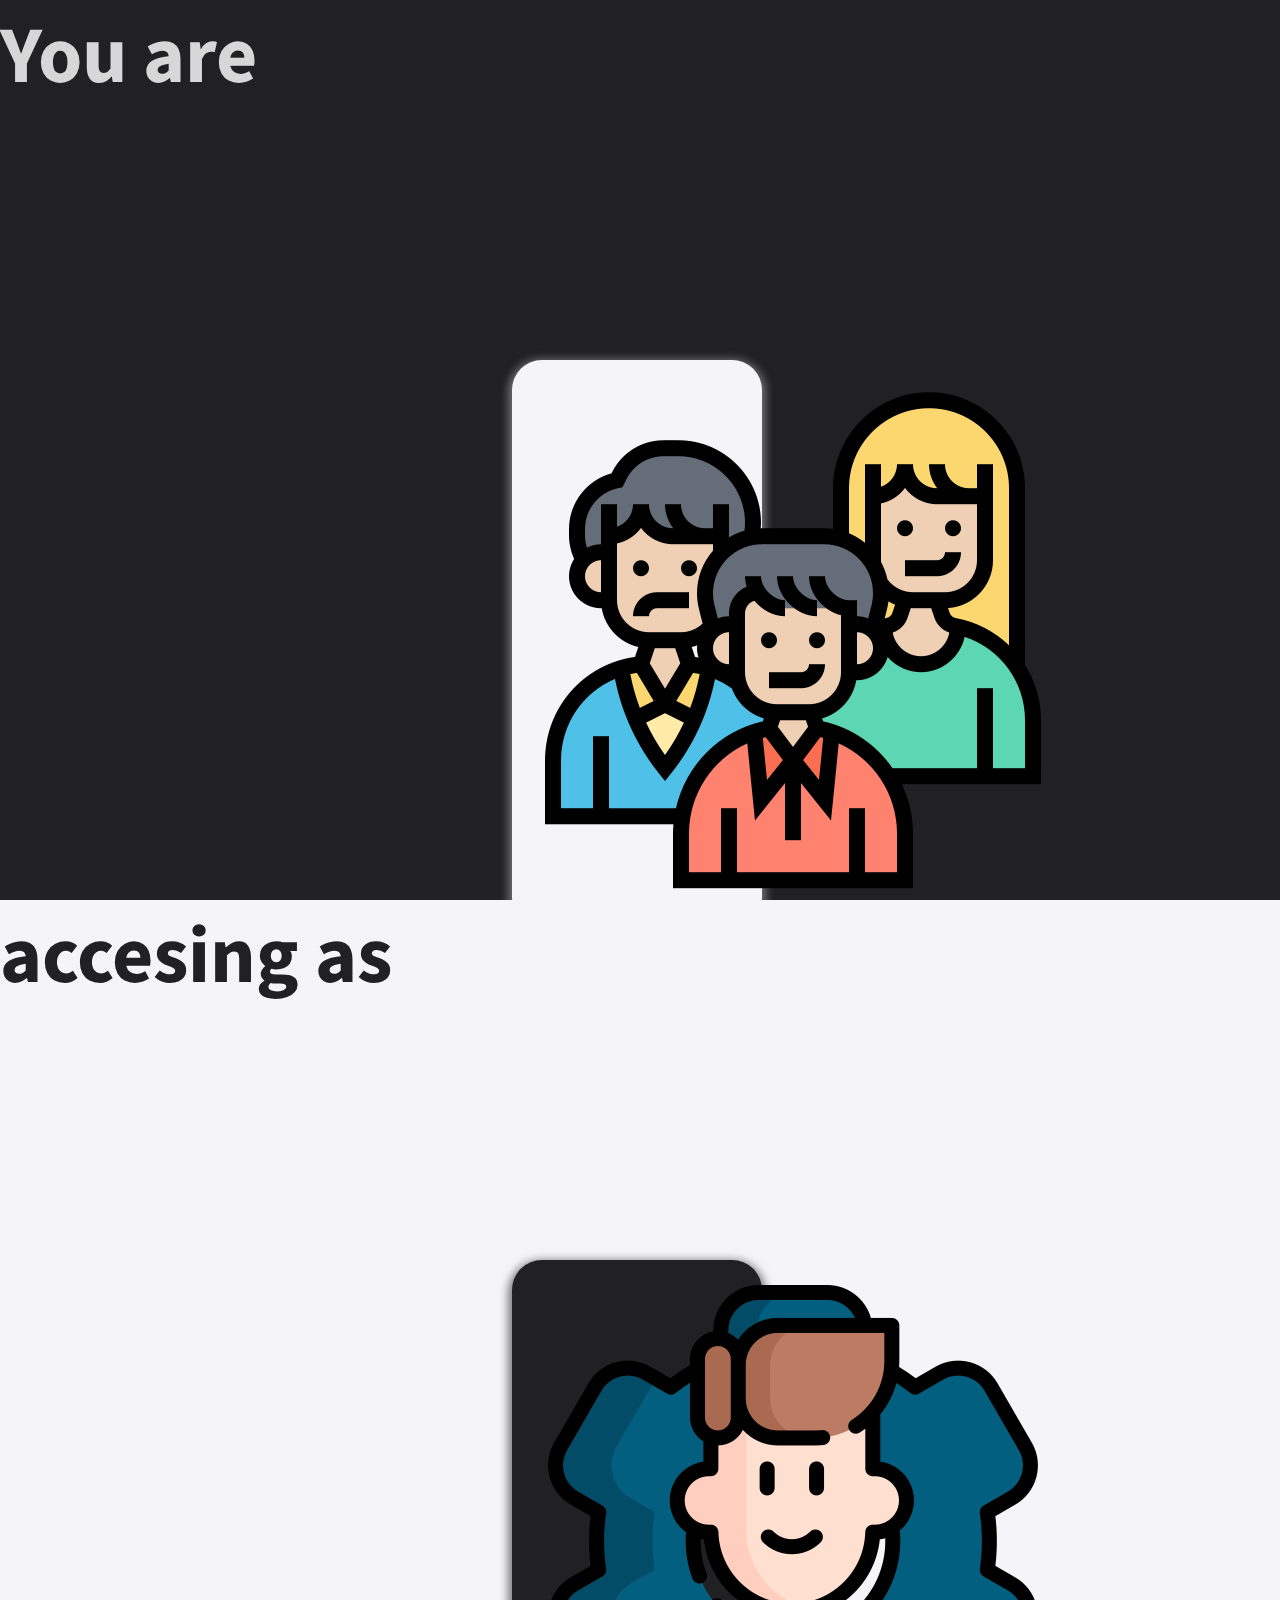
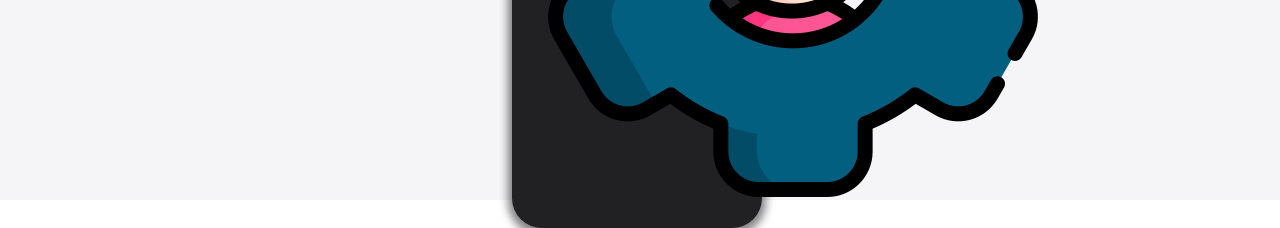
<file: Index.html>
<!DOCTYPE html>
<html lang="en">
	<head>
		<meta charset="UTF-8" />
		<meta
			http-equiv="X-UA-Compatible"
			content="IE=edge"
		/>
		<meta
			name="viewport"
			content="width=device-width, initial-scale=1.0"
		/>
		<link
			rel="icon"
			type="image/x-icon"
			href="./assets/img/logo.png"
		/>
		<title>Home Page</title>

		<!-- Bootstrap 4.6 -->
		<link
			rel="stylesheet"
			href="https://cdn.jsdelivr.net/npm/bootstrap@4.6.2/dist/css/bootstrap.min.css"
			integrity="sha384-xOolHFLEh07PJGoPkLv1IbcEPTNtaed2xpHsD9ESMhqIYd0nLMwNLD69Npy4HI+N"
			crossorigin="anonymous"
		/>
		<link
			rel="stylesheet"
			href="https://cdnjs.cloudflare.com/ajax/libs/font-awesome/6.2.1/css/all.min.css"
			integrity="sha512-MV7K8+y+gLIBoVD59lQIYicR65iaqukzvf/nwasF0nqhPay5w/9lJmVM2hMDcnK1OnMGCdVK+iQrJ7lzPJQd1w=="
			crossorigin="anonymous"
			referrerpolicy="no-referrer"
		/>
		<link
			rel="preconnect"
			href="https://fonts.googleapis.com"
		/>
		<link
			rel="preconnect"
			href="https://fonts.gstatic.com"
			crossorigin
		/>
		<link
			href="https://fonts.googleapis.com/css2?family=Source+Sans+Pro:wght@300;400;600;700&display=swap"
			rel="stylesheet"
		/>
		<link
			rel="stylesheet"
			href="./assets/css/animate.css"
		/>
		<!-- Main Css -->
		<link
			rel="stylesheet"
			href="./assets/css/main.css"
		/>
	</head>

	<body>
		<div class="index-content d-block d-sm-block d-md-flex">
			<div class="index-left col-12 col-md-6">
				<div class="d-flex justify-content-center">
					<span class="animate__animated animate__slideInDown animate__slow"
						>You are</span
					>
				</div>
				<div class="index-img-left">
					<a href="./app/Customer/View/Customer.html">
						<img
							class="img-fluid"
							src="./assets/img/customer.png"
							alt=""
							srcset=""
						/>
					</a>
				</div>
			</div>
			<div class="index-right col-12 col-md-6">
				<div class="d-flex justify-content-center">
					<span class="animate__animated animate__slideInDown animate__slow"
						>accesing as</span
					>
				</div>
				<div class="index-img-right">
					<a href="./app/Admin/View/Admin.html">
						<img
							class="img-fluid"
							src="./assets/img/admin.png"
							alt=""
							srcset=""
						/>
					</a>
				</div>
			</div>
		</div>

		<script
			src="https://cdn.jsdelivr.net/npm/jquery@3.5.1/dist/jquery.slim.min.js"
			integrity="sha384-DfXdz2htPH0lsSSs5nCTpuj/zy4C+OGpamoFVy38MVBnE+IbbVYUew+OrCXaRkfj"
			crossorigin="anonymous"
		></script>
		<script
			src="https://cdn.jsdelivr.net/npm/bootstrap@4.6.2/dist/js/bootstrap.bundle.min.js"
			integrity="sha384-Fy6S3B9q64WdZWQUiU+q4/2Lc9npb8tCaSX9FK7E8HnRr0Jz8D6OP9dO5Vg3Q9ct"
			crossorigin="anonymous"
		></script>
	</body>
</html>
</file>
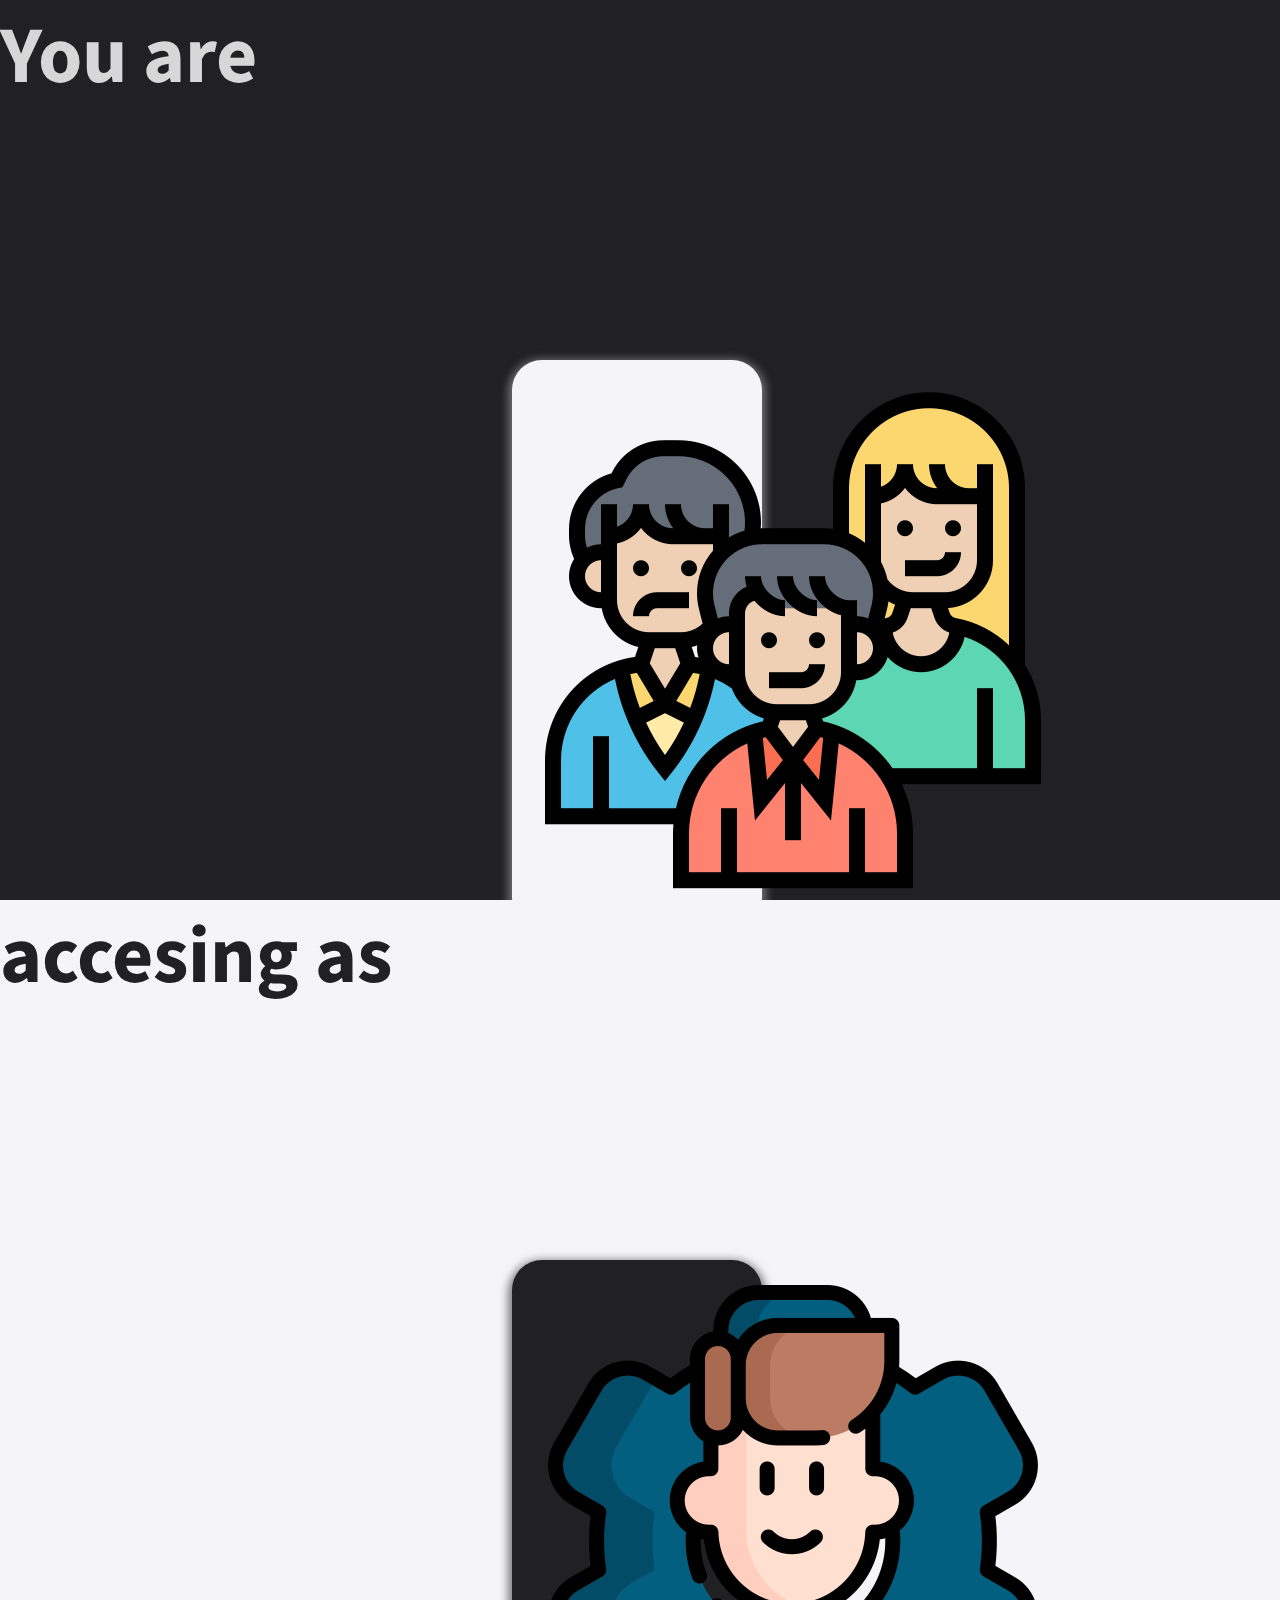
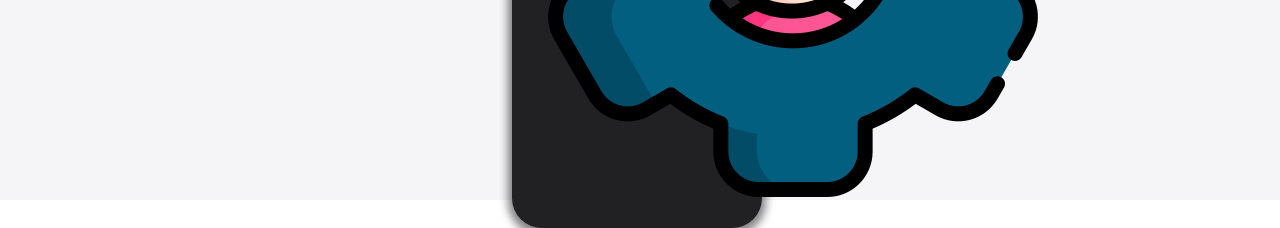
<file: assets/Index.html>
<!DOCTYPE html>
<html lang="en">
	<head>
		<meta charset="UTF-8" />
		<meta
			http-equiv="X-UA-Compatible"
			content="IE=edge"
		/>
		<meta
			name="viewport"
			content="width=device-width, initial-scale=1.0"
		/>
		<link
			rel="icon"
			type="image/x-icon"
			href="/assets/img/logo.png"
		/>
		<title>Home Page</title>

		<!-- Bootstrap 4.6 -->
		<link
			rel="stylesheet"
			href="https://cdn.jsdelivr.net/npm/bootstrap@4.6.2/dist/css/bootstrap.min.css"
			integrity="sha384-xOolHFLEh07PJGoPkLv1IbcEPTNtaed2xpHsD9ESMhqIYd0nLMwNLD69Npy4HI+N"
			crossorigin="anonymous"
		/>
		<link
			rel="stylesheet"
			href="https://cdnjs.cloudflare.com/ajax/libs/font-awesome/6.2.1/css/all.min.css"
			integrity="sha512-MV7K8+y+gLIBoVD59lQIYicR65iaqukzvf/nwasF0nqhPay5w/9lJmVM2hMDcnK1OnMGCdVK+iQrJ7lzPJQd1w=="
			crossorigin="anonymous"
			referrerpolicy="no-referrer"
		/>
		<link
			rel="preconnect"
			href="https://fonts.googleapis.com"
		/>
		<link
			rel="preconnect"
			href="https://fonts.gstatic.com"
			crossorigin
		/>
		<link
			href="https://fonts.googleapis.com/css2?family=Source+Sans+Pro:wght@300;400;600;700&display=swap"
			rel="stylesheet"
		/>
		<!-- Main Css -->
		<link
			rel="stylesheet"
			href="/assets/css/main.css"
		/>
	</head>

	<body>
		<div class="index-content d-block d-sm-block d-md-flex">
			<div class="index-left col-12 col-md-6">
				<div class="d-flex justify-content-center">
					<span class="">You are</span>
				</div>
				<div class="index-img-left">
					<a href="/app/Customer/View/Customer.html">
						<img
							class="img-fluid"
							src="./img/customer.png"
							alt=""
							srcset=""
						/>
					</a>
				</div>
			</div>
			<div class="index-right col-12 col-md-6">
				<div class="d-flex justify-content-center">
					<span class="">accesing as</span>
				</div>
				<div class="index-img-right">
					<a href="/app/Admin/View/Admin.html">
						<img
							class="img-fluid"
							src="./img/admin.png"
							alt=""
							srcset=""
						/>
					</a>
				</div>
			</div>
		</div>

		<script
			src="https://cdn.jsdelivr.net/npm/jquery@3.5.1/dist/jquery.slim.min.js"
			integrity="sha384-DfXdz2htPH0lsSSs5nCTpuj/zy4C+OGpamoFVy38MVBnE+IbbVYUew+OrCXaRkfj"
			crossorigin="anonymous"
		></script>
		<script
			src="https://cdn.jsdelivr.net/npm/bootstrap@4.6.2/dist/js/bootstrap.bundle.min.js"
			integrity="sha384-Fy6S3B9q64WdZWQUiU+q4/2Lc9npb8tCaSX9FK7E8HnRr0Jz8D6OP9dO5Vg3Q9ct"
			crossorigin="anonymous"
		></script>
	</body>
</html>
</file>
<file: assets/css/main.css>
body {
  padding: 0;
  margin: 0;
  box-sizing: border-box;
  background: color-grey-2;
  position: relative;
  font-family: "Source Sans Pro", sans-serif;
}
body label {
  font-weight: 600;
}
body .form-control:focus {
  border: 1px solid rgb(82, 82, 82);
  box-shadow: 0 0 0 0.2rem rgba(60, 66, 71, 0.25);
}
body .error {
  font-size: 1.1rem;
  font-weight: 600;
  color: red;
}

.btn-spreadOut {
  position: relative;
  background: none;
  border: none;
  border-radius: 5px;
  padding: 5px 20px;
}
.btn-spreadOut:before {
  content: "";
  position: absolute;
  top: 0;
  right: 0;
  display: block;
  width: 100%;
  height: 100%;
  z-index: 1;
  transform: scaleX(0.3);
  opacity: 0;
  transition: all 0.3s;
  border-radius: 5px;
  border: 1px solid transparent;
}
.btn-spreadOut:hover::before {
  opacity: 1;
  background-color: white;
  transform: scaleX(1);
  transition: transform 0.6s cubic-bezier(0.08, 0.35, 0.13, 1.02), opacity;
  border-color: white;
}

.btn-white {
  transition: all 0.3s;
  background: white;
  border: 1px solid #212124;
  border-radius: 5px;
  padding: 0.375rem 0.75rem;
}
.btn-white:hover {
  background: #212124;
  color: #f5f5f7;
}

.btn-black {
  transition: all 0.3s;
  color: white;
  background: #212124;
  border: 1px solid #d7d7d7;
  border-radius: 5px;
  padding: 0.375rem 0.75rem;
}
.btn-black:hover {
  border: 1px solid #212124;
  background: white;
  color: #212124;
}

.btn-red {
  font-size: 1.2rem;
  opacity: 0.7;
  color: red;
  transition: all 0.3s;
  background: none;
  border: none;
  border-radius: 5px;
  padding: 0 0;
}
.btn-red:hover {
  color: red;
  opacity: 1;
}

header {
  background-color: #212124;
}
header .navbar-brand {
  max-width: 40px;
}
header .navbar-nav .nav-item {
  padding: 0 20px;
}
header .navbar-nav .nav-item .nav-link {
  text-align: center;
  text-decoration: none;
  font-size: 1.1rem;
  font-weight: 400;
  color: #d7d7d7;
}
header .navbar-nav .nav-item .select-bar {
  padding: 5px;
  cursor: pointer;
  font-size: 16px;
  font-weight: 400;
  color: #d7d7d7;
  background: #212124;
  border: none;
  width: 100%;
  height: 100%;
  text-align: center !important;
}
header .navbar-toggler {
  background: white;
  display: flex;
  padding: 5px 10px;
  flex-direction: column;
}
header .navbar-toggler .navbar-toggler-icon {
  background: #212124;
  height: 2px;
  width: 20px;
  margin: 2px 0;
}
header .navbar .form-inline input {
  border: none;
}
header .navbar .form-inline button:hover i {
  color: black;
}
header .navbar .form-inline button i {
  position: relative;
  z-index: 2;
  color: white;
}

.side-navbar {
  position: fixed;
  top: 0;
  right: -800;
  width: 800px;
  height: 100vh;
  z-index: 999;
  background-color: rgba(0, 0, 0, 0.95);
  text-align: center;
  color: #d7d7d7;
  overflow: auto;
  transition: all 0.3s;
  opacity: 0;
  visibility: hidden;
}
.side-navbar .side-nav-header {
  position: relative;
}
.side-navbar .side-nav-header button {
  margin-left: 85%;
  margin-top: 5%;
  font-size: 1.5rem;
  font-weight: 400;
  color: #d7d7d7;
  background: none;
  border: none;
  border-radius: none;
  padding: 0 0;
}
.side-navbar .side-nav-header .title h2 {
  font-size: 2rem;
  margin: 5% 0;
}
.side-navbar .side-nav-body .empty-cart {
  width: 70%;
  opacity: 0.5;
  font-size: 4rem;
  font-weight: 600;
  color: #f5f5f7;
}
.side-navbar .side-nav-body .cart-items {
  width: 90%;
  margin: 0% 5%;
  height: 50%;
  top: 10%;
  flex-direction: column;
}
.side-navbar .side-nav-body .cart-items span {
  font-size: 2rem;
  font-weight: 600;
  color: #f5f5f7;
}
.side-navbar .side-nav-body .cart-items .img-cart {
  border-radius: 10px;
}
.side-navbar .side-nav-footer strong {
  margin-left: 35%;
  font-size: 1.2rem;
  font-weight: 700;
  color: #f5f5f7;
}
.side-navbar .side-nav-footer .footer-button {
  margin-top: 30px;
}
.side-navbar .side-nav-footer .footer-button button {
  transition: 0.3s;
  margin: 0 10px;
  background: none;
  border: 2px white solid;
  border-radius: 10px;
  padding: 10px 20px;
  font-size: 1.1rem;
  font-weight: 600;
  color: #f5f5f7;
}
.side-navbar .side-nav-footer .footer-button button:hover {
  background: white;
  border: 2px white solid;
  color: #212124;
}

.cart-items .cart-item {
  display: flex;
  justify-content: space-between;
  align-items: baseline;
  width: 100%;
}
.cart-items .cart-item .cart-img {
  max-width: 130px;
  max-height: fit-content;
  object-fit: cover;
}
.cart-items .cart-item .name {
  font-size: 1.1rem;
  font-weight: 600;
  color: #f5f5f7;
}
.cart-items .cart-item .quantity {
  width: 15%;
}
.cart-items .cart-item .quantity div {
  font-size: 1.1rem;
  font-weight: 400;
  color: #f5f5f7;
  display: flex;
  justify-content: space-between;
  align-items: baseline;
}
.cart-items .cart-item .quantity div button {
  margin: 0 5px;
  background: none;
  border: none;
  border-radius: 0;
  padding: 0 0;
  font-size: 1.5rem;
  font-weight: 400;
  color: white;
}
.cart-items .cart-item .price {
  font-size: 1.1rem;
  font-weight: 400;
  color: #f5f5f7;
}
.cart-items .cart-item button {
  background: none;
  border: none;
  border-radius: 0;
  padding: 0 0;
  font-size: 1.5rem;
  font-weight: 400;
  color: white;
}
.cart-items .cart-item th,
.cart-items .cart-item td {
  width: 30%;
  border: none;
}

@media screen and (max-width: 992px) {
  header .side-navbar {
    width: 600px;
  }
  header .side-navbar .side-nav-header .title h2 {
    font-size: 1.5rem;
  }
  header .side-navbar .side-nav-body .empty-cart {
    font-size: 3rem;
  }
  header .side-navbar .side-nav-footer strong {
    margin-left: 35%;
  }
  header .side-navbar .side-nav-footer .footer-button button {
    padding: 5px 10px;
    font-size: 16px;
  }
  .cart-items .cart-item {
    align-items: none;
  }
}
@media screen and (max-width: 992px) {
  header .side-navbar {
    width: 600px;
  }
  header .side-navbar .side-nav-header .title h2 {
    font-size: 1.5rem;
  }
  header .side-navbar .side-nav-body .empty-cart {
    font-size: 3rem;
  }
  header .side-navbar .side-nav-footer strong {
    margin-left: 35%;
  }
  header .side-navbar .side-nav-footer .footer-button button {
    padding: 5px 10px;
    font-size: 16px;
  }
  .cart-items .cart-item {
    align-items: none;
  }
}
@media screen and (max-width: 768px) {
  header .side-navbar {
    width: 500px;
  }
  header .side-navbar .side-nav-header .title h2 {
    font-size: 1.2rem;
  }
  header .side-navbar .side-nav-body {
    margin: 1rem 0;
  }
  header .side-navbar .side-nav-body .empty-cart {
    font-size: 2.5rem;
  }
  header .side-navbar .side-nav-body .cart-items {
    width: 95%;
  }
  header .side-navbar .side-nav-footer strong {
    margin-top: 5%;
    margin-left: 30%;
  }
  header .side-navbar .side-nav-footer .footer-button button {
    padding: 5px 10px;
    font-size: 0.9rem;
  }
  .cart-items .cart-item {
    width: 100%;
  }
  .cart-items .cart-item th,
.cart-items .cart-item td {
    font-size: 16px;
  }
}
@media screen and (max-width: 576px) {
  header .side-navbar {
    width: 100vw;
  }
  header .side-navbar .side-nav-header .title h2 {
    font-size: 1.1rem;
  }
  header .side-navbar .side-nav-body {
    margin: 2rem 0;
  }
  header .side-navbar .side-nav-body .empty-cart {
    font-size: 2.2rem;
  }
  header .side-navbar .side-nav-body .cart-items {
    width: 95%;
  }
  header .side-navbar .side-nav-body .cart-items button {
    font-size: 1.2rem;
  }
  header .side-navbar .side-nav-body .cart-items .quantity button {
    margin: 0;
  }
  header .side-navbar .side-nav-footer strong {
    margin-top: 5%;
    margin-left: 30%;
  }
  header .side-navbar .side-nav-footer .footer-button button {
    padding: 10px 20px;
    font-size: 0.9rem;
  }
  .cart-items .cart-item {
    width: 100%;
  }
  .cart-items .cart-item th,
.cart-items .cart-item td {
    font-size: 16px;
  }
}
.product-list {
  margin: 5% 0;
}
.product-list .product {
  border-radius: 20px;
  position: relative;
  height: 300px;
  width: 230px;
  overflow: hidden;
  box-shadow: 0 7px 5px -5px #4d4b4b;
  transition: 0.5s;
  transform: scaleX(0.9);
  margin: auto;
}
.product-list .product .product-header {
  margin-bottom: 3%;
}
.product-list .product .product-header i {
  font-size: 1.2rem;
}
.product-list .product .product-header span {
  font-style: italic;
  font-size: 0.9rem;
  font-weight: 400;
  color: rgb(55, 226, 55);
}
.product-list .product .product-img {
  position: absolute;
  height: 185px;
  width: 185px;
  margin: 0 auto;
  left: 0;
  right: 0;
}
.product-list .product .product-detail {
  position: absolute;
  height: 220px;
  width: 100%;
  background: #212124;
  flex-direction: column;
  justify-content: space-between;
  padding: 10px;
  bottom: -179px;
  transition: 0.25s;
  border-radius: 20px;
  left: 0;
}
.product-list .product:hover {
  height: 460px;
  width: 260px;
  box-shadow: 0 5px 15px rgba(0, 0, 0, 0.5);
  transform: scaleX(1);
}
.product-list .product:hover .product-detail {
  bottom: 0;
}
.product-list .product:hover .product-detail .wrapper,
.product-list .product:hover .product-detail .price,
.product-list .product:hover .product-detail button {
  display: inline-block;
}

.product .product-detail .product-name {
  align-items: baseline;
  color: white;
}
.product .product-detail .product-name button {
  color: white;
  background: none;
  border: none;
  border-radius: none;
  padding: 0 10px;
  transition: 0.2s;
}
.product .product-detail .product-name .heart-red {
  color: red;
}
.product .product-detail .wrapper {
  flex-direction: column;
  justify-content: space-between;
  transform: translateY(5px);
  display: none;
  color: white;
}
.product .product-detail .wrapper p {
  font-size: 0.9rem;
  font-weight: 600;
  color: white;
}
.product .product-detail .purchase {
  width: 100%;
  justify-content: space-between;
  align-items: center;
  color: white;
}
.product .product-detail .purchase .price {
  display: none;
}
.product .product-detail .purchase button {
  align-items: center;
  display: none;
  font-size: 0.8rem;
  background: #f5f5f7;
  border: 1px solid black;
  border-radius: 20px;
  padding: 6px 10px;
}
.product .product-detail .purchase button:hover {
  background: white;
  border: 1px solid black;
  color: black;
}

.infor .nav-tabs .nav-link {
  border-top-left-radius: 10px;
  border-top-right-radius: 10px;
  font-size: 16px;
  font-weight: 600;
  color: #212124;
}
.infor .nav-tabs .nav-link.active {
  background: #212124;
  color: white;
  opacity: 0.8;
}
.infor tbody {
  font-size: 1.2rem;
  font-weight: 600;
  color: #212124;
}
.infor tbody .product-img {
  width: 150px;
}
.infor tbody .product-img img {
  margin-left: 50%;
}
.infor tbody td,
.infor tbody th {
  vertical-align: baseline;
}
.infor tbody td .phone-name,
.infor tbody th .phone-name {
  transition: all 0.3s;
}
.infor tbody td .phone-name:hover,
.infor tbody th .phone-name:hover {
  color: rgb(12, 6, 199);
  opacity: 0.8;
  cursor: pointer;
}

.phone-infor-detail {
  margin-top: 5%;
}
.phone-infor-detail .col-7 {
  padding: 0 3%;
  position: relative;
}
.phone-infor-detail .col-7 .title {
  font-size: 5.5rem;
  font-weight: 700;
  color: #212124;
  text-transform: uppercase;
}
.phone-infor-detail .col-7 h2 {
  font-size: 2rem;
  font-weight: 600;
  color: #212124;
  margin: 3% 0;
  text-transform: capitalize;
}
.phone-infor-detail .col-7 p {
  font-size: 1.2rem;
  font-weight: 600;
  color: #212124;
}
.phone-infor-detail .col-7 span {
  font-size: 1.1rem;
  font-weight: 400;
  color: #212124;
}

.phone-infor-detail .modal-content .modal-title {
  font-size: 2rem;
  font-weight: 600;
  color: #212124;
}

@media screen and (max-width: 768px) {
  .infor tbody .product-img img {
    margin-left: 25%;
  }
  .phone-infor-detail .col-7 .title {
    font-size: 4rem;
  }
  .phone-infor-detail .col-7 h2 {
    font-size: 1.5rem;
  }
  .phone-infor-detail .col-7 p {
    font-size: 1.1rem;
    margin: 0.5rem 0;
  }
  .phone-infor-detail .col-7 span {
    font-size: 1rem;
  }
}
body .index-content .index-left {
  position: relative;
  background: #212124;
  height: 100vh;
}
body .index-content .index-left span {
  font-size: 5rem;
  font-weight: 700;
  color: #d7d7d7;
}
body .index-content .index-left .index-img-left:hover a {
  transform: scaleY(-100px);
}
body .index-content .index-left .index-img-left a {
  max-width: 200px;
  position: absolute;
  top: 40%;
  left: 40%;
  padding: 25px;
  background: #f5f5f7;
  border-radius: 30px;
  box-shadow: 0 0.2rem 0.5rem 0.2rem rgba(190, 189, 189, 0.5);
  transition: all 0.5s;
}
body .index-content .index-left .index-img-left a:hover {
  transform: translateY(-50px);
}
body .index-content .index-right {
  position: relative;
  background: #f5f5f7;
  height: 100vh;
}
body .index-content .index-right span {
  font-size: 5rem;
  font-weight: 700;
  color: #212124;
}
body .index-content .index-right .index-img-right:hover a {
  transform: scaleY(-100px);
}
body .index-content .index-right .index-img-right a {
  max-width: 200px;
  position: absolute;
  top: 40%;
  left: 40%;
  padding: 25px;
  background: #212124;
  border-radius: 30px;
  box-shadow: 0 0.2rem 0.5rem 0.2rem rgba(6, 6, 6, 0.5);
  transition: all 0.5s;
}
body .index-content .index-right .index-img-right a:hover {
  transform: translateY(-50px);
}

@media screen and (max-width: 992px) {
  body .index-content .index-left .index-img-left a {
    top: 40%;
    left: 30%;
  }
  body .index-content .index-right .index-img-right a {
    top: 40%;
    left: 30%;
  }
}
@media screen and (max-width: 768px) {
  body .index-content .index-left span {
    font-size: 4rem;
  }
  body .index-content .index-left .index-img-left a {
    max-width: 150px;
    top: 40%;
    left: 30%;
  }
  body .index-content .index-right span {
    font-size: 4rem;
  }
  body .index-content .index-right .index-img-right a {
    max-width: 150px;
    top: 40%;
    left: 30%;
  }
}
@media screen and (max-width: 576px) {
  body .index-content .index-left {
    height: 50vh;
  }
  body .index-content .index-left span {
    font-size: 4rem;
  }
  body .index-content .index-left .index-img-left a {
    max-width: 100px;
    top: 40%;
    left: 37%;
  }
  body .index-content .index-right {
    height: 50vh;
  }
  body .index-content .index-right span {
    font-size: 4rem;
  }
  body .index-content .index-right .index-img-right a {
    max-width: 100px;
    top: 40%;
    left: 37%;
  }
}
</file>
